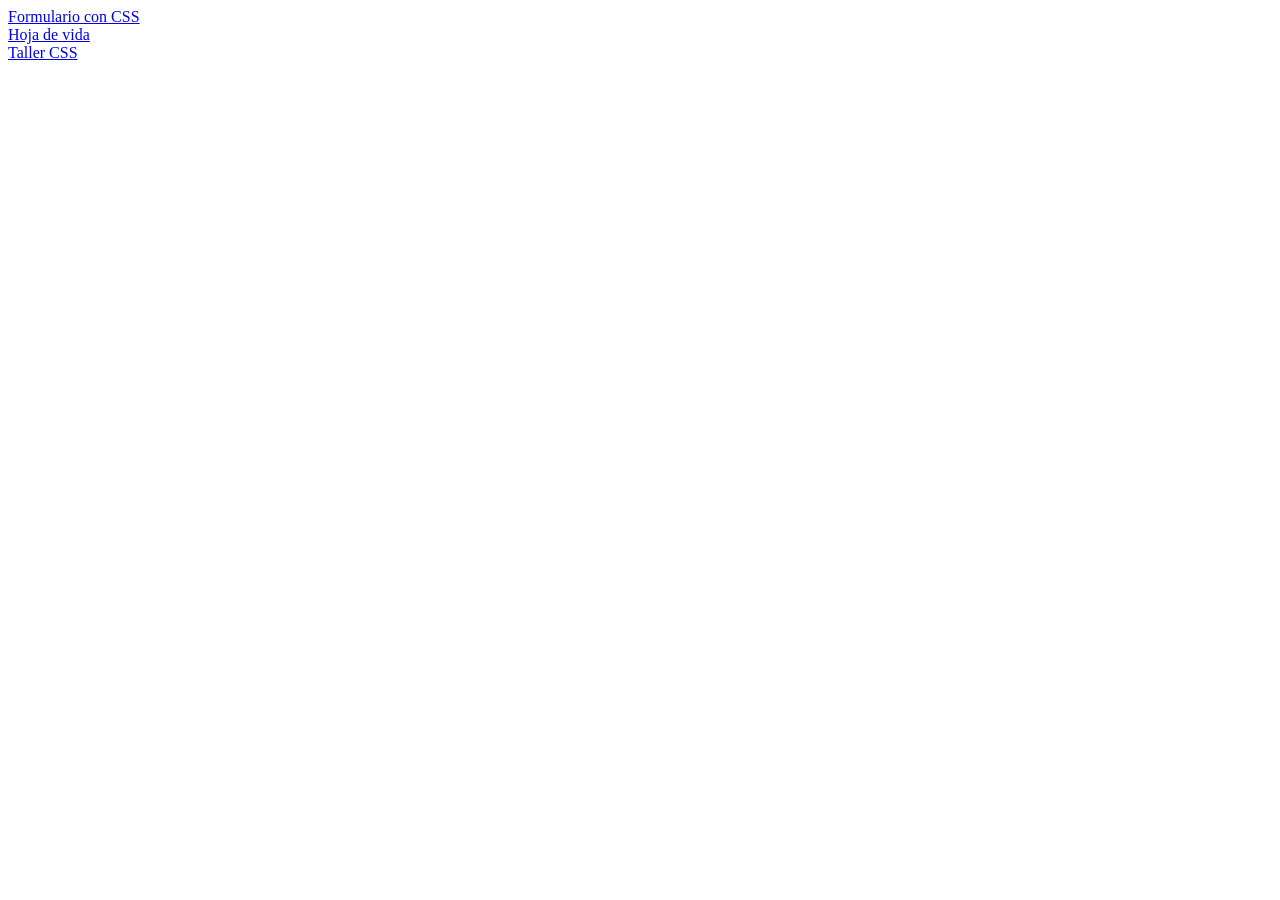
<file: index.html>
<html>
<head>
    <meta charset="UTF-8">
    <title>Laboratorio CSS</title>
    <link rel="stylesheet" href="Css/Style.css">
</head>
    <body>  
    <a href="formilariocss.html">Formulario con CSS</a><br>
    <a href="Hojadevidacss.html">Hoja de vida</a><br>
    <a href="Tallercss.html">Taller CSS</a><br>
    
    </body>
</html>
</file>
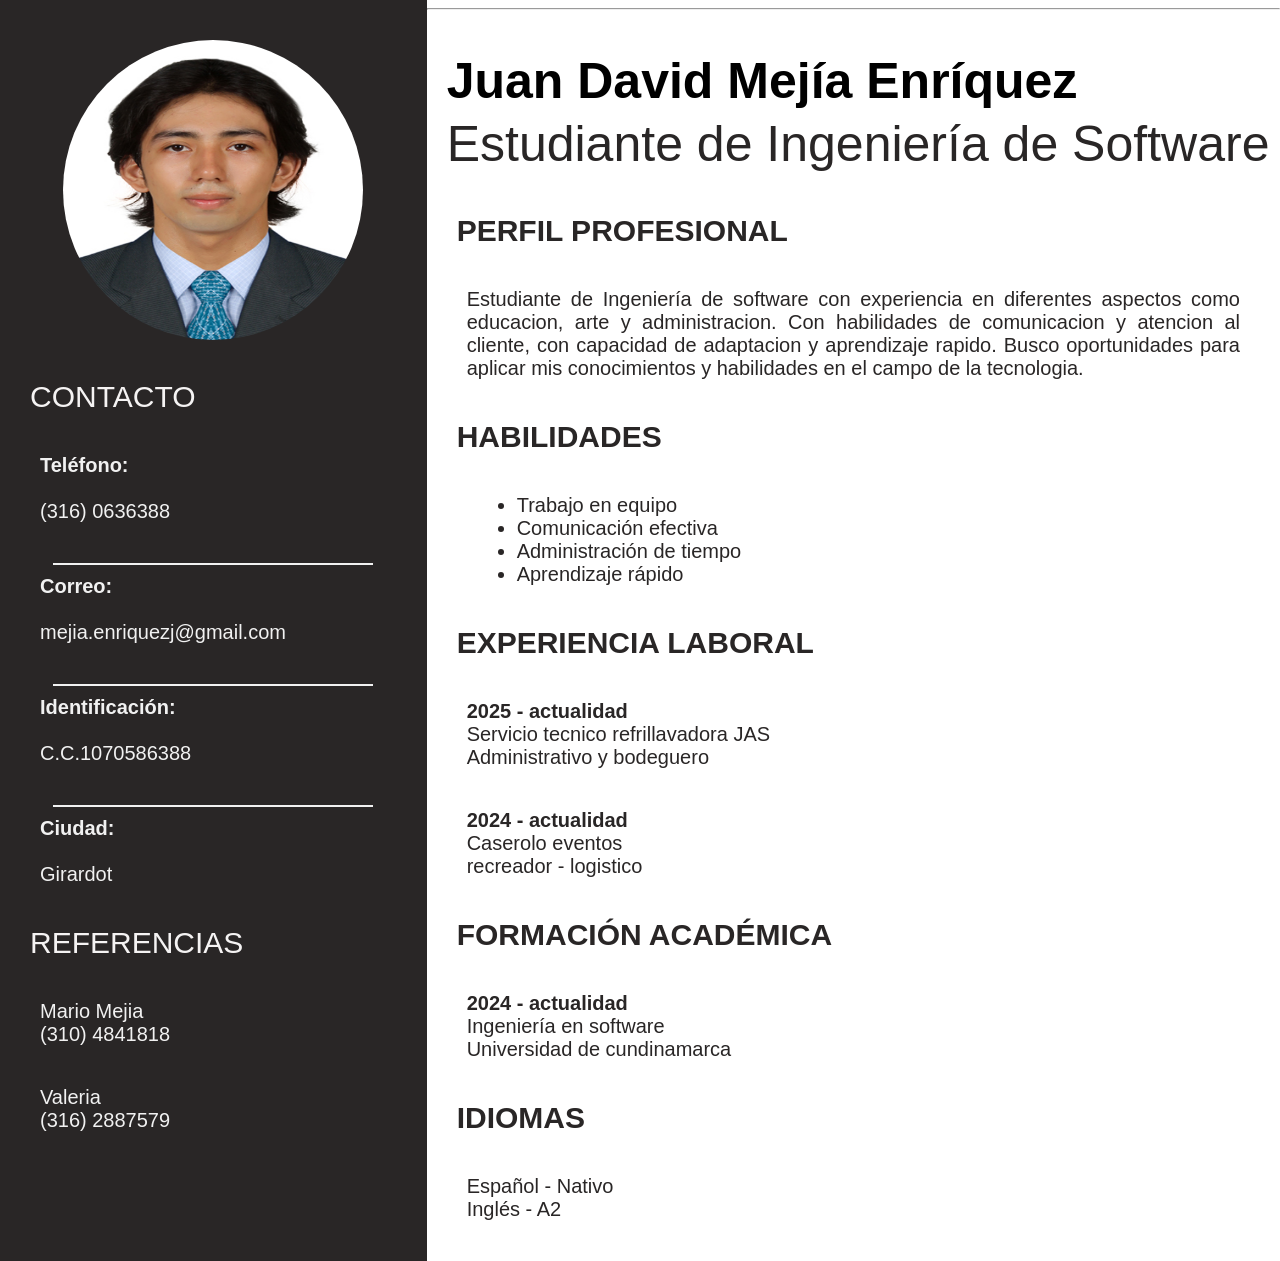
<file: Hojadevidacss.html>
<html lang="es">

<head>
    <meta charset="UTF-8">
    <title>Hoja de Vida</title>
    <link rel="stylesheet" href="Css/Stylehojadevida.css">
</head>

<body class="body">

    <section class="container1">

    <img src="Images/foto.jpg" class="profile-image">
    
    <h2 class="subtittle2">CONTACTO</h2>
    <p class="text2"><strong>Teléfono:</strong><br><br>(316) 0636388</p>
    <hr class ="line">
    <p class="text2"><strong>Correo:</strong><br><br>mejia.enriquezj@gmail.com</p>
    <hr class ="line"   >
    <p class="text2"><strong>Identificación:</strong><br><br>C.C.1070586388</p>
    <hr class="line">
    <p class="text2"><strong>Ciudad:</strong><br><br>Girardot</p>

    <h2 class="subtittle2">REFERENCIAS</h2>
    <p class="text2">Mario Mejia<br>(310) 4841818</p>
    <p class="text2">Valeria<br>(316) 2887579</p>

    </section>

    <section class="container2">

    <hr>

    <h1 class="tittle1">Juan David Mejía Enríquez</h1>

    <h1 class="tittle2">Estudiante de Ingeniería de Software</h1>

        <h2 class="subtittle">PERFIL PROFESIONAL</h2>

        <p class = "text">
            Estudiante de Ingeniería de software con experiencia en diferentes aspectos como educacion, 
            arte y administracion. Con habilidades de comunicacion y atencion al cliente, con capacidad 
            de adaptacion y aprendizaje rapido. Busco oportunidades para aplicar mis conocimientos y 
            habilidades en el campo de la tecnologia.
        </p>

        <h2 class="subtittle">HABILIDADES</h2>
            <ul class="list">
                <li>Trabajo en equipo</li>
                <li>Comunicación efectiva</li>
                <li>Administración de tiempo</li>
                <li>Aprendizaje rápido</li>
             </ul>


        <h2 class = "subtittle">EXPERIENCIA LABORAL</h2>
        <p class="text"><strong>2025 - actualidad</strong><br>
            Servicio tecnico refrillavadora JAS<br>
            Administrativo y bodeguero</p>

        <p class="text"><strong>2024 - actualidad</strong><br>
            Caserolo eventos<br>
            recreador - logistico</p>

        <h2 class = "subtittle">FORMACIÓN ACADÉMICA</h2>
        <p class="text"><strong>
            2024 - actualidad</strong><br>
            Ingeniería en software<br>
            Universidad de cundinamarca</p>

        <h2 class = "subtittle">IDIOMAS</h2>
        <p class="text">Español - Nativo<br>
            Inglés - A2</p>
    </section>
</body>
</html>
</file>
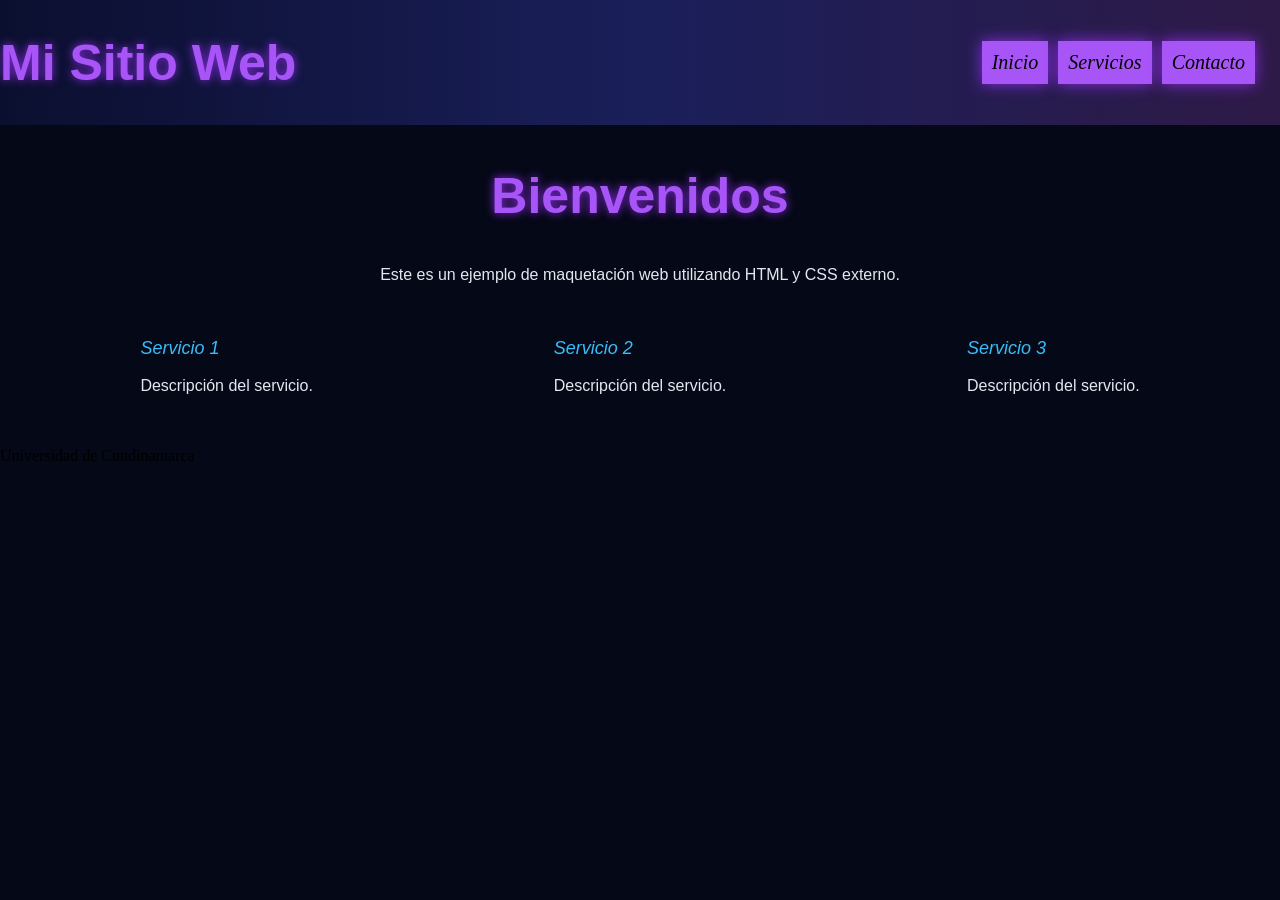
<file: Tallercss.html>
<html lang="es">

<head>
    <meta charset="UTF-8">
    <title>Laboratorio CSS</title>
    <link rel="stylesheet" href="Css/Style.css">
</head>

<body class="body">

    <header class="header">

        <h1 class="title">Mi Sitio Web</h1>
        
        <nav class="ul">
                <li class="liststyle"> Inicio</li>
                <li class="liststyle"> Servicios</li>
                <li class="liststyle"> Contacto</li>
        </nav>

    </header>

    <section class="section1">

        <h2 class="title">Bienvenidos</h2>

        <p class="text">Este es un ejemplo de maquetación web utilizando HTML y CSS externo.</p>

    </section>

    <section class = "section2">

        <div>
            <h3 class = "subtitle">Servicio 1</h3>
            <p class="text">Descripción del servicio.</p>
        </div>

        <div class="card">
            <h3 class="subtitle">Servicio 2</h3>
            <p class="text">Descripción del servicio.</p>
        </div>

        <div class="card">
            <h3 class="subtitle">Servicio 3</h3>
            <p class="text">Descripción del servicio.</p>
        </div>

    </section>

    <footer>

        <p>Universidad de Cundinamarca</p>

    </footer>

</body>

</html>
</file>
<file: Css/Style.css>
.header {
    width: 100%;
    background: linear-gradient(90deg, #0B0F2F, #1A1F5A, #2E1A47);
    display: flex;
    justify-content: space-between;
    align-items: center;
}

.title {
    color: #A855F7;
    text-shadow: 0 0 10px #8A2BE2;
    font-size: 50px;
    font-weight: bold;
    font-family: 'DM Sans', sans-serif;
    font-weight: bold;
}

.subtitle {
    color: #38BDF8;
    font-size: 18px;
    font-weight: normal;
    font-style: italic;
    font-family: 'DM Sans', sans-serif;
}

.text {
    color: #E2E8F0;
    font-size: 16px;
    font-weight: normal;
    font-family: 'DM Sans', sans-serif;

}

.ul {
    list-style: none; 
    padding: 20px;
    justify-content: center;
    display: flex;
}

.liststyle {
    display: inline-block;
    box-shadow: 0 0 15px #8A2BE2;;
    padding: 10px;
    margin: 5px;
    font-size: 20px;
    font-style: italic;
    background-color: #A855F7 ;
    
}

.body {
    background-color: #050816 ;
    margin: 0;
    
}

.section1 {
    text-align: center;
}

.section2 {
    display: flex;
    justify-content: space-around;
    padding: 20px;
}
</file>
<file: Css/Stylehojadevida.css>
.body {
    display: grid;
    grid-template-columns: 1fr 2fr;
    height: 100vh;
    width: 100%;
    margin: 0%;
    border-radius: 10px;

    }

.container1 {
    background-color: #292626;
    height: 100%;
    width: 100%;}

.container2 {
    background-color: #ffffff;
    width: 100%;
    height: 100%;
    }

.tittle1 {
    color: #000000;
    font-size: 50px;
    font-weight: bold;
    font-family: 'DM Sans', sans-serif;
    text-indent: 20px;
    margin-bottom: 0px;
    }

.tittle2 {
    color: #292626;
    font-size: 50px;
    font-weight: normal;
    font-family: 'DM Sans', sans-serif;
    text-indent: 20px;
    margin-top: 5px;
    }

.subtittle {
    color: #292626;
    font-size: 30px;
    font-weight: bold;
    font-family: 'DM Sans', sans-serif;
    text-indent: 30px;
    margin-top: 40px;
    margin-bottom: 40px;
    }

.subtittle2 {
    color: #f5f3f3;
    font-size: 30px;
    font-weight: normal;
    font-family: 'DM Sans', sans-serif;
    text-indent: 30px;
    margin-top: 40px;
    margin-bottom: 40px;
    }

.text {
    color: #292626;
    font-size: 20px;
    font-weight: normal;
    font-family: 'DM Sans', sans-serif;
    text-align: justify;
    margin-left: 40px;
    margin-right: 40px;
    margin-top: 40px;
    margin-bottom: 40px;
    }

.text2 {
    color: #f1f1f1;
    font-size: 20px;
    font-weight: normal;
    font-family: 'DM Sans', sans-serif;
    text-align: justify;
    margin-left: 40px;
    margin-right: 40px;
    margin-top: 0px;
    margin-bottom: 40px;
    }
.list {
    color: #292626;
    font-size: 20px;
    font-weight: normal;
    font-family: 'DM Sans', sans-serif;
    text-align: justify;
    margin-left: 50px;
    margin-top: 40px;
    margin-bottom: 40px;
    }

.profile-image {
    width: 300px;
    height: 300px;
    display: flex;
    border-radius: 50%;
    margin: auto;
    justify-content: center;
    margin-top: 40px;
    margin-bottom: 40px;
}


.line {
    border: none;
    height: 2px;
    background-color: #f1f1f1;
    width: 75%;
    margin-bottom: 10px;
}
</file>
